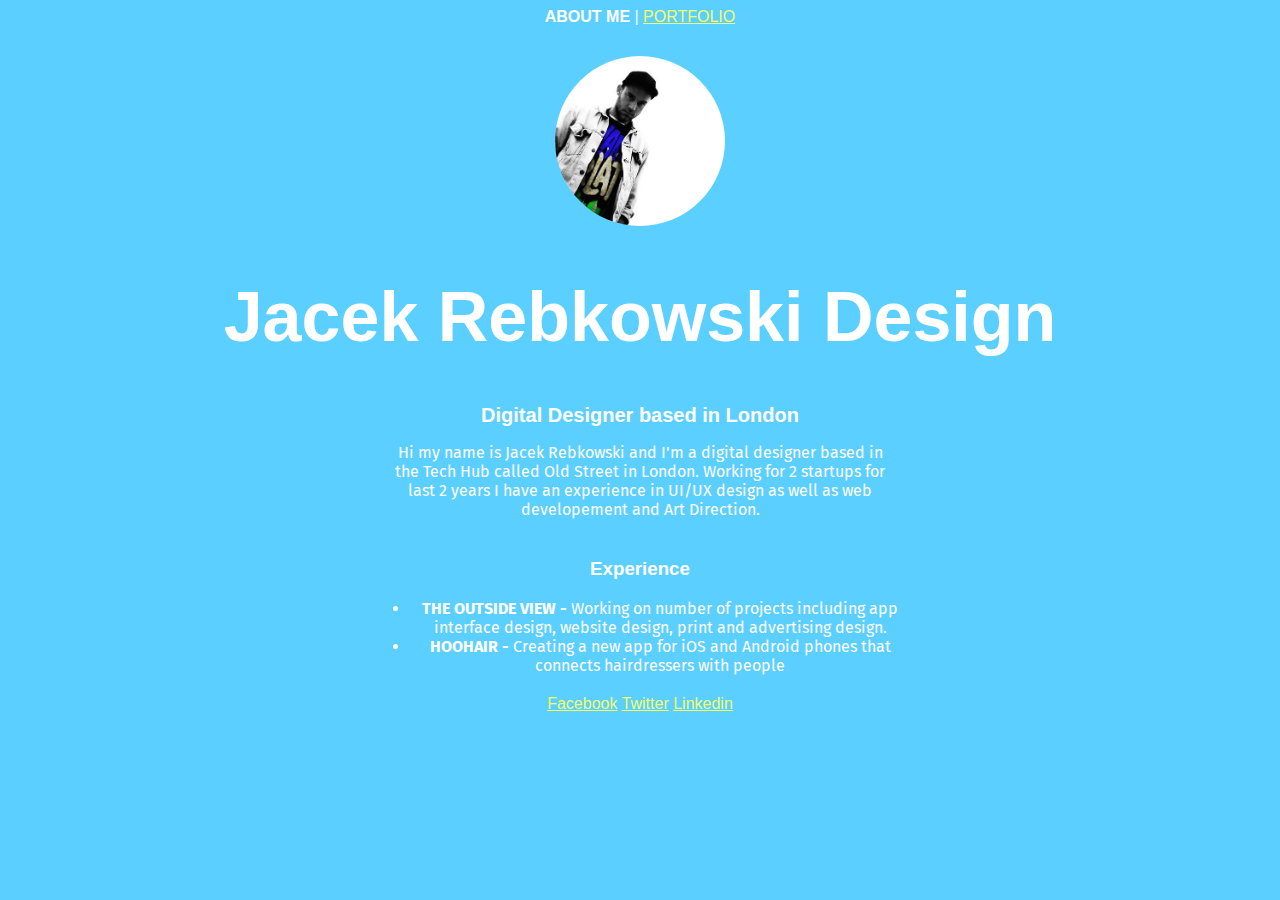
<file: index.html>
<!DOCTYPE html>
<html>
  <head>
    <meta charset="utf-8" />
    <title>Jacek Rebkowski</title>
    <link rel="stylesheet" href="css/stylesheet.css">
    <link href='https://fonts.googleapis.com/css?family=Fira+Sans' rel='stylesheet' type='text/css'>
  </head>
  <body>
    <nav>
      <strong>ABOUT ME</strong> | <a href="portfolio.html">PORTFOLIO</a>
    </nav>

    <img class="jacekimg" src="jacek.jpg" alt="photo of Jacek" style="width:170px; height:170px;">
    <h1>Jacek Rebkowski Design</h1>
    <h2>Digital Designer based in London</h2>
    <p>Hi my name is Jacek Rebkowski and I'm a digital designer based in the Tech Hub called Old Street in London. Working for 2 startups for last 2 years I have an experience in UI/UX design as well as web developement and Art Direction.
    </p>
    <h3>Experience</h3>
    <ul>
      <li><strong>THE OUTSIDE VIEW -</strong> Working on number of projects including app interface design, website design, print and advertising design.</li>
      <li><strong>HOOHAIR -</strong> Creating a new app for iOS and Android phones that connects hairdressers with people</li>
    </ul>

    <a href="https://www.facebook.com/jacek.rebkowski">Facebook</a>
    <a href="https://twitter.com/jacekrebkowski">Twitter</a>
    <a href="https://uk.linkedin.com/in/jacekrebkowski">Linkedin</a>






</body>
</html>
</file>
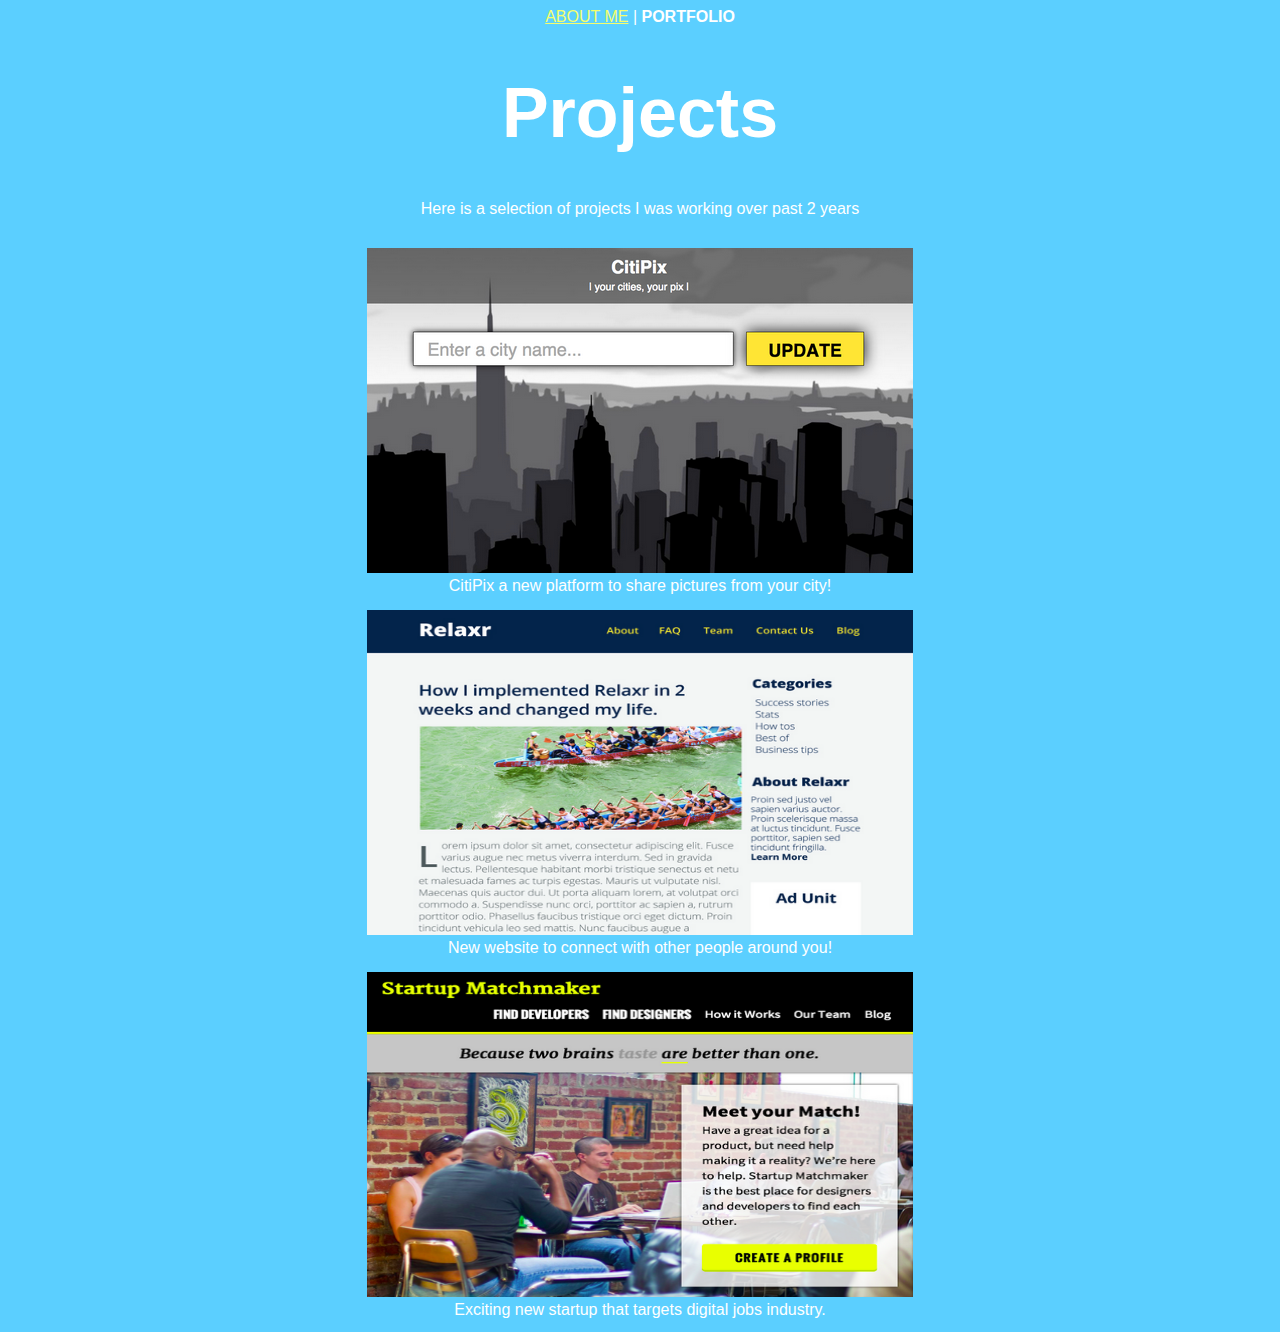
<file: portfolio.html>
<!DOCTYPE html>
<html>
  <head>
    <meta charset="utf-8" />
    <title>Jacek Rebkowski Design</title>
    <link rel="stylesheet" href="css/stylesheet.css">
  </head>
<body>
  <nav>
    <a href="index.html">ABOUT ME</a> | <strong>PORTFOLIO</strong>
     </nav>
     <h1>Projects</h1>
     <p>Here is a selection of projects I was working over past 2 years</p>

     <div class="img2">
      <a target="_blank" href="citipix.png">
        <img src="citipix.png" alt="citipx image" width="546" height="325">
      </a>
        <div class="desc">CitiPix a new platform to share pictures from your city!</div>
    </div>
    <div class="img2">
      <a target="_blank" href="relaxr.png">
        <img src="relaxr.png" alt="relaxr image" width="546" height="325">
      </a>
      <div class="desc">New website to connect with other people around you!</div>
    </div>
    <div class="img2">
      <a target="_blank" href="startup.png">
        <img src="startup.png" alt="startup image" width="546" height="325">
      </a>
        <div class="desc">Exciting new startup that targets digital jobs industry.</div>
    </div>





   </body>

  </html>
</file>
<file: css/stylesheet.css>
body {
  font-family: helvetica, sans-serif;
  color: white;
  background-color: #5bcfff;
  text-align: center;
  padding:0px;
}
nav {
  color: white;
}
.jacekimg {
  border-radius: 50%;
  margin-top: 30px;

}
div.img2 {
  margin: 5px;
  padding: 5px;
  height: auto;
  width: auto;
  text-align: center;
}
h1 {
  font-size: 70px;
  color: white;
}

h2{
  font-size: 20px;
  color: white;
  }

  p {
  color: white;
  font-family: 'Fira Sans', sans-serif;
  width: 500px;
  margin: auto;
  padding-bottom: 20px;
}
ul {color: white;
font-family: 'Fira Sans', sans-serif;
width: 500px;
margin: auto;
padding-bottom: 20px;
  }

a {
  color: #f5fe6c;
}
</file>
